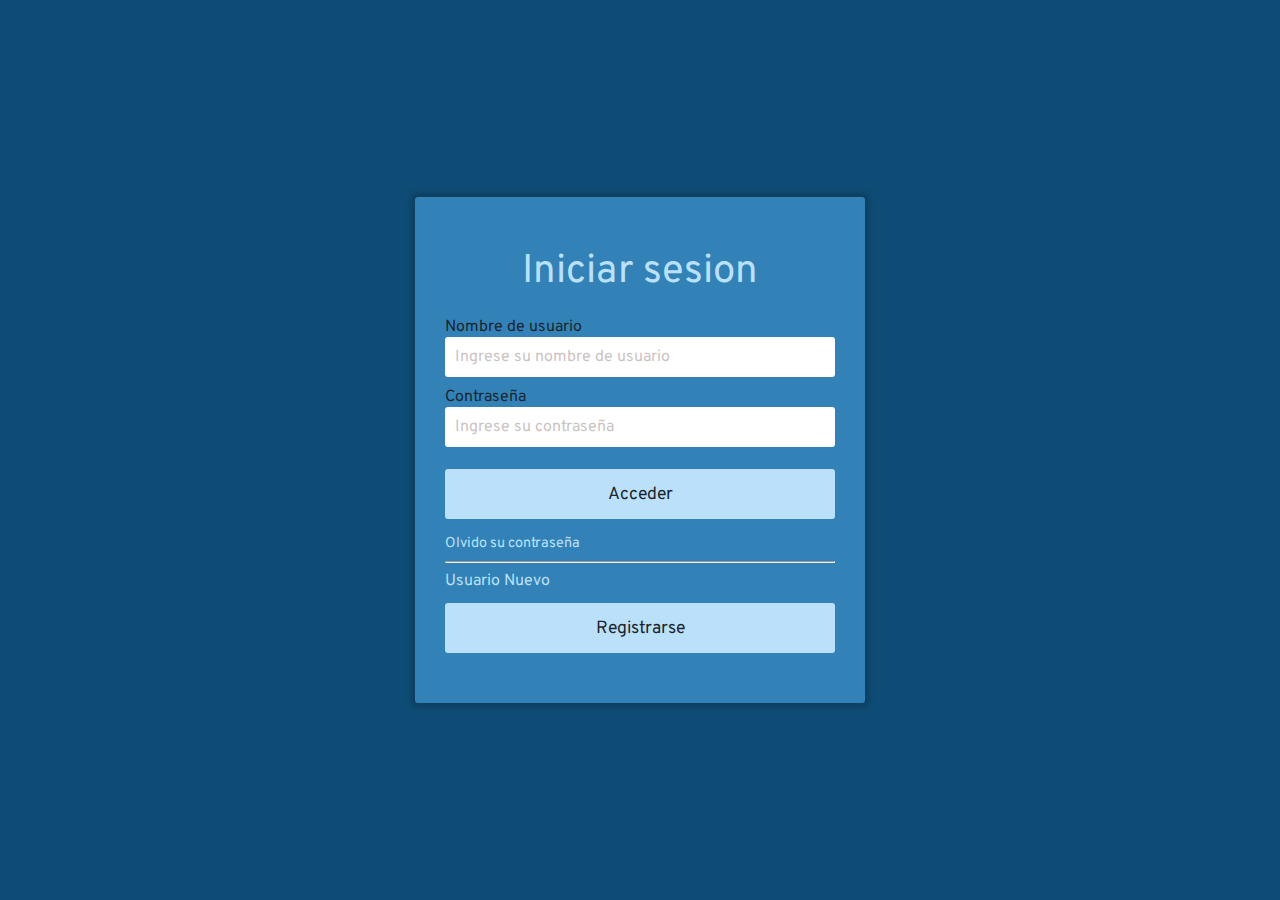
<file: index.html>
<!DOCTYPE html>
<html lang="en">
<head>
    <meta charset="UTF-8">
    <meta name="viewport" content="width=device-width, initial-scale=1.0">
    <title>Formulario</title>        
        <meta name="author" content="">
        <meta name="description" content="">
        <meta name="keywords" content="">
        <link href="https://fonts.googleapis.com/css?family=Nunito&display=swap" rel="stylesheet"> 
        <link href="https://fonts.googleapis.com/css?family=Overpass&display=swap" rel="stylesheet">

        <!-- Link hacia el archivo de estilos css -->
        <link rel="stylesheet" href="css/login.css">

</head>

<body>
    <div id="contenedor">
        <div id="central">
            <div id="login">
                <div class="titulo">
                        Iniciar sesion
                    
                </div>
                <form id="loginform">
                    <label for="">Nombre de usuario</label>
                    <input type="text" name="usuario" placeholder="Ingrese su nombre de usuario" required>
                    <label for="">Contraseña</label>                    
                    <input type="password" name="password" placeholder="Ingrese su contraseña" required>
                

                    <button type="submit" title="registronew" name="registronew" onclick="location.href='vista.html'">
                        Acceder
                   
                    </button>  

                    <div class="enlace">
                        <a href="recordarpass.html">
                            Olvido su contraseña
                        </a>
    
                    </div>

                    <hr>
                    <font color="#bbe1fa">
                        Usuario Nuevo
                    <font>

                        <button type="submit" title="registrarse" name="registrarse" onclick="location.href='registrarse.html'">
                            Registrarse
                       
                        </button>  

                       
                    

                </form>
                
            </div>
        </div>
    </div>
</body>
</html>
</file>
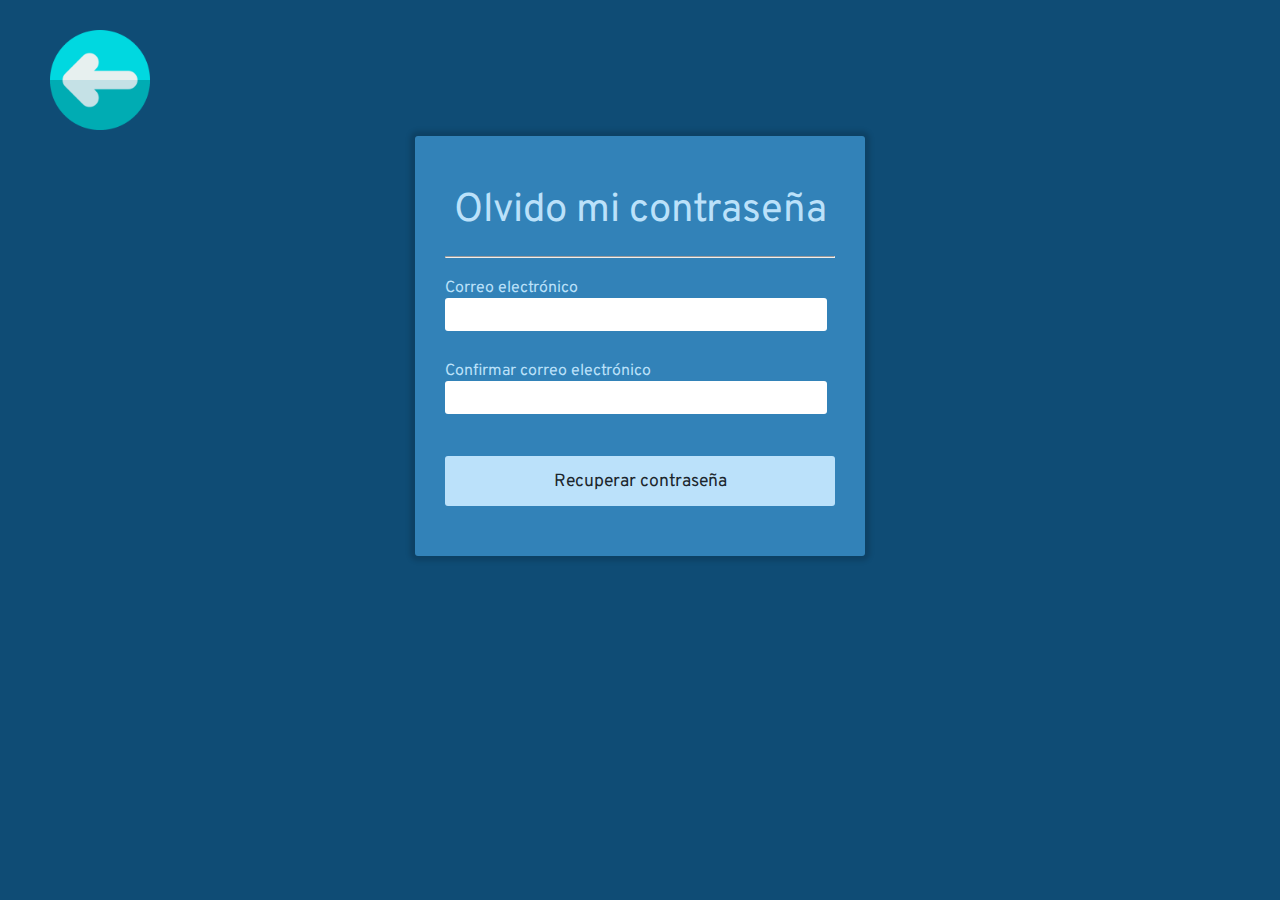
<file: recordarpass.html>
<!DOCTYPE html>
<html lang="en">
<head>
    <meta charset="UTF-8">
    <meta name="viewport" content="width=device-width, initial-scale=1.0">
    <title>Formulario</title>        
        <meta name="author" content="">
        <meta name="description" content="">
        <meta name="keywords" content="">
        <link href="https://fonts.googleapis.com/css?family=Nunito&display=swap" rel="stylesheet"> 
        <link href="https://fonts.googleapis.com/css?family=Overpass&display=swap" rel="stylesheet">

        <!-- Link hacia el archivo de estilos css -->
        <link rel="stylesheet" href="css/login.css">

</head>

<body>
    <div align="left" class="edicion">
        <a href="index.html">
            

            <img src="img/atras.png" alt="" width="100px">
        </a>
</div>
    <div id="contenedor3">
        <div id="central">
            <div id="login">
                <div class="titulo">
                    Olvido mi contraseña
                <hr>
            </div>

            <form id="loginform">
                    <label for="txt_correo">
                        <font color="#bbe1fa">
                            Correo electrónico
                        </font>
                    </label>
                    <br>
                    <input type="email" name="txt_correo" id="txt_correo" style="width : 382px; height : 33px">
                    <br>

                   

                    <label for="txt_confirmar">
                        <font color="#bbe1fa">
                            Confirmar correo electrónico
                        </font>
                    </label>
                    <br>
                    <input type="email" name="txt_confirmar" id="txt_confirmar" style="width : 382px; height : 33px">
                    <br>

                   

            </form>
            <button type="submit" title="registrarse" name="registrarse" onclick="location.href='index.html'">
                Recuperar contraseña
            
            </button> 
            </div>
            </div>
            </div>
        </body>
</html>
</file>
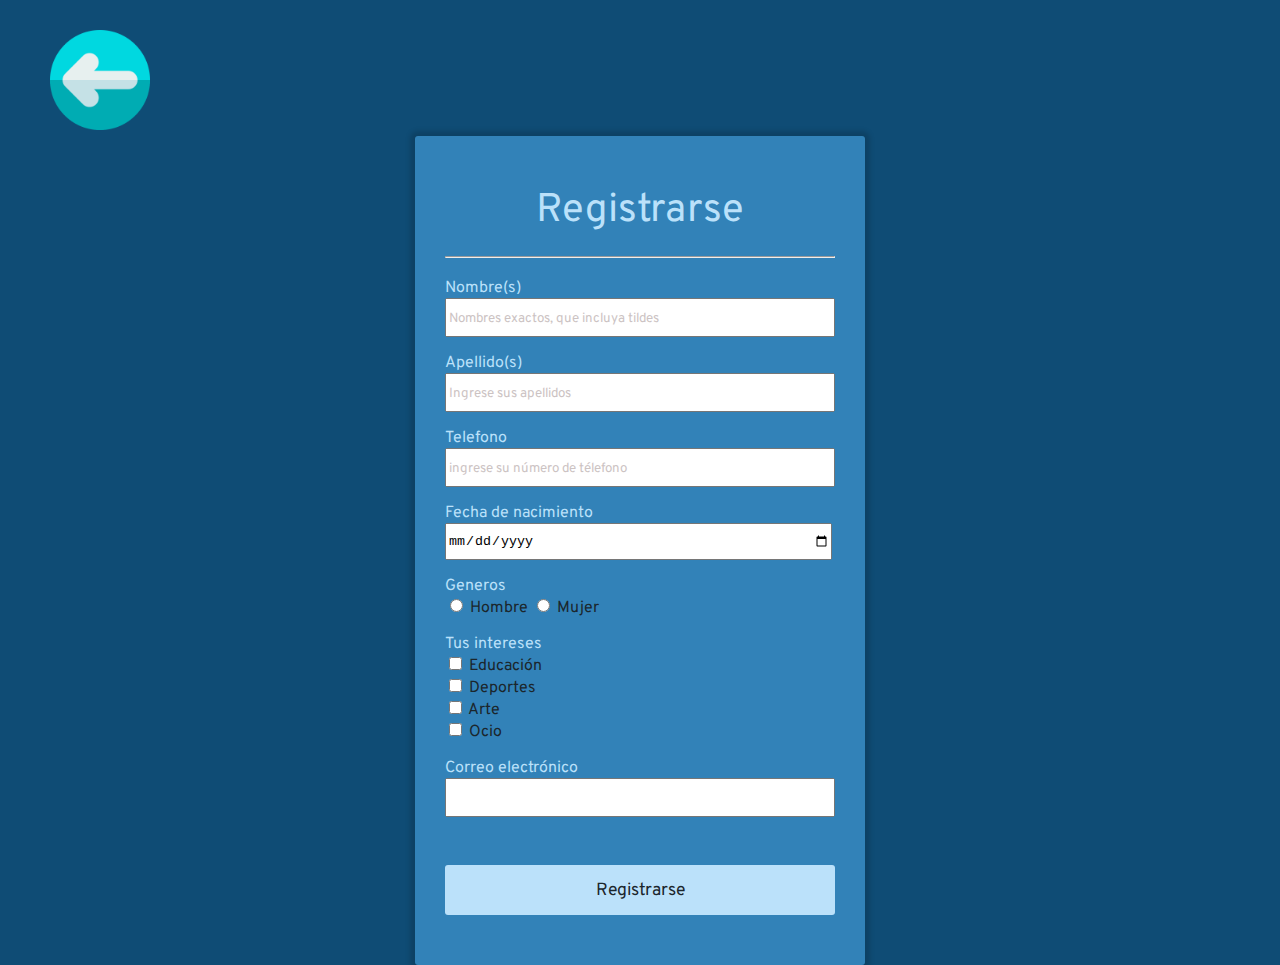
<file: registrarse.html>
<!DOCTYPE html>
<html lang="es">
<head>
    <meta charset="UTF-8">
    <meta name="viewport" content="width=device-width, initial-scale=1.0">
    <title>Registrarse</title>        
        <meta name="author" content="">
        <meta name="description" content="">
        <meta name="keywords" content="">
        <link href="https://fonts.googleapis.com/css?family=Nunito&display=swap" rel="stylesheet"> 
        <link href="https://fonts.googleapis.com/css?family=Overpass&display=swap" rel="stylesheet">

        <!-- Link hacia el archivo de estilos css -->
        <link rel="stylesheet" href="css/login.css">
</head>
<body>
    <div align="left" class="edicion">
        <a href="index.html">
            

            <img src="img/atras.png" alt="" width="100px">
        </a>
</div>
        
    

    <div id="contenedor2">
        
        <div id="central">
            <div id="login2">
                <div class="titulo2">
                    Registrarse
                    <hr>
                </div>
                
                <form id="loginform">
                    <!-- Nombre placeholder para borrar texto xd--> 
                    <p>
                        <label for="txt_nombre">
                            <font color="#bbe1fa">
                                Nombre(s)
                            </font></label>
                        <br>
                        <input type="text" name="txt_nombre" id="txt_nombre" height="100"  style="width : 382px; height : 33px" placeholder="Nombres exactos, que incluya tildes">
                    </p>
                    <!-- Apellido --> 
                    <p>
                        <label for="txt_apellido">
                            <font color="#bbe1fa">
                                Apellido(s)
                            </font>
                        </label>
                        <br>
                        <input type="text" name="txt_apellido" id="txt_apellido" style="width : 382px; height : 33px"  placeholder="Ingrese sus apellidos">
                    </p>
                    <!-- Teléfono --> 
                    <p>
                        <label for="txt_telefono">
                            <font color="#bbe1fa">
                                Telefono
                            </font>
                        </label>
                        <br>
                        <input type="number" name="txt_telefono" id="txt_telefono" style="width : 382px; height : 33px"  placeholder="ingrese su número de télefono" >
                    </p>

                    <!-- Fecha de nacimiento --> 
                    <p>
                        <label for="txt_fecha">
                            <font color="#bbe1fa">
                                Fecha de nacimiento
                            </font>
                        </label>
                        <br>
                        <input type="date" name="txt_fecha" id="txt_fecha" style="width : 382px; height : 33px" >
                    </p>

                    <p>
                        <font color="#bbe1fa">
                            Generos
                        </font>

                            <br>
                            <input type="radio" name="opt_genero" id="opt_genero_h">
                            <label for="opt_genero">Hombre</label>
                
                            <input type="radio" name="opt_genero" id="opt_genero_m">
                            <label for="opt_genero">Mujer</label>
                
                    </p>

                    <p>
                        <font color="#bbe1fa">

                        Tus intereses
                        </font>
                        <br>
                            <input type="checkbox" name="chk_intereses1" id="">
                            <label for="chk_intereses">Educación</label>
                            <br>
                            <input type="checkbox" name="chk_intereses2" id="">
                            <label for="chk_intereses">Deportes</label>
                            <br>
                            <input type="checkbox" name="chk_intereses3" id="">
                            <label for="chk_intereses">Arte</label>
                            <br>
                            <input type="checkbox" name="chk_intereses4" id="">
                            <label for="chk_intereses">Ocio</label>
                    </p>

                    <p>
                        <label for="txt_correo">
                            <font color="#bbe1fa">
                                Correo electrónico
                            </font>
                        </label>
                        <br>
                        <input type="email" name="txt_correo" id="txt_correo" style="width : 382px; height : 33px">
                        <br>

                       
                    </p>
<br>



    
                </form>
                
                <button type="submit" title="registrate" name="registrate" onclick="location.href='index.html'">
                    Registrarse
                
                </button>  
               
                
                
            </div>
            
        </div>
        
    </div>
</body>
</html>
</file>
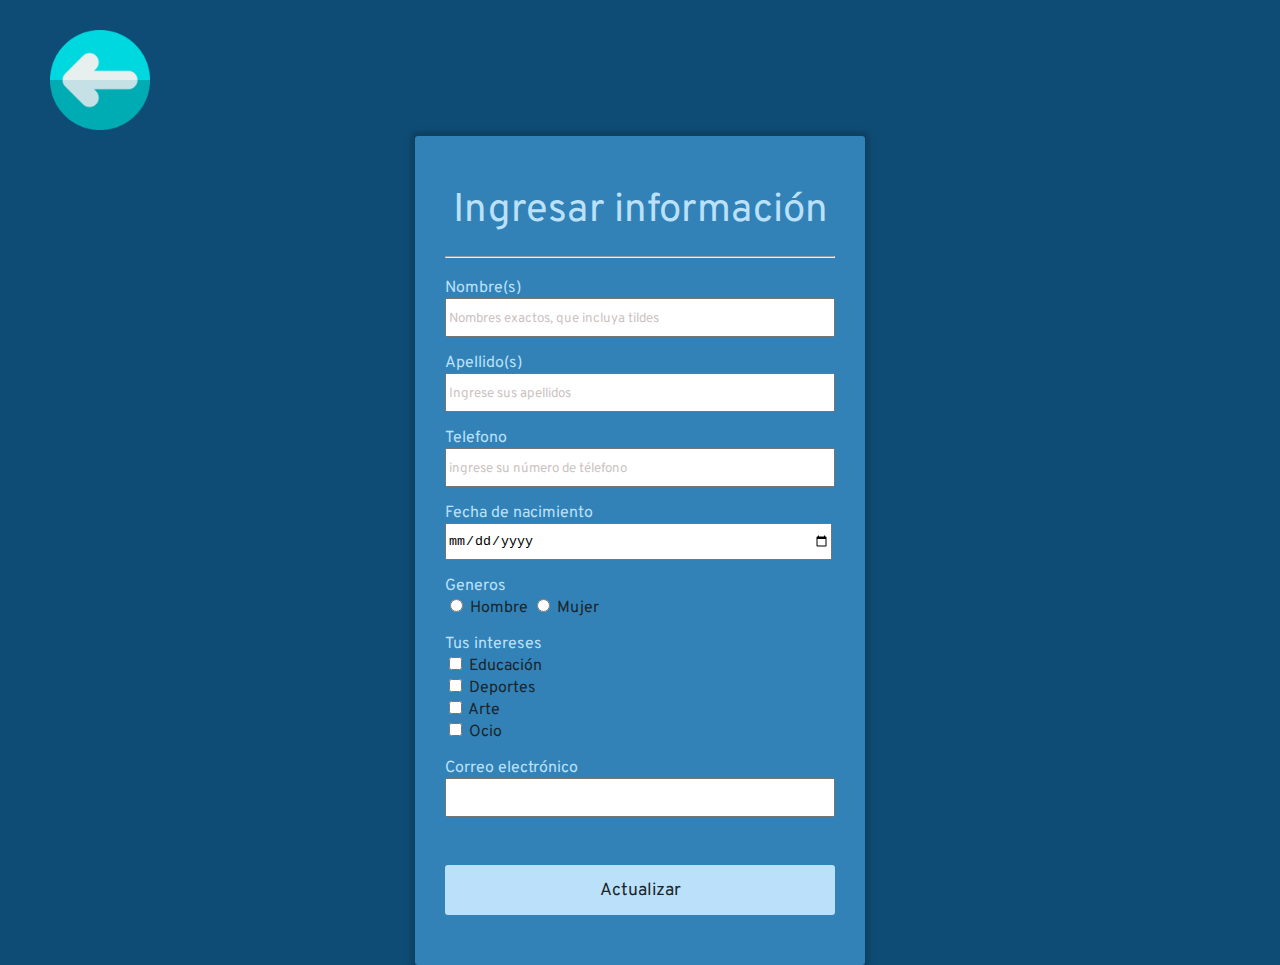
<file: vista.html>
<!DOCTYPE html>
<html lang="es">
<head>
    <meta charset="UTF-8">
    <meta name="viewport" content="width=device-width, initial-scale=1.0">
    <title>Registrarse</title>        
        <meta name="author" content="">
        <meta name="description" content="">
        <meta name="keywords" content="">
        <link href="https://fonts.googleapis.com/css?family=Nunito&display=swap" rel="stylesheet"> 
        <link href="https://fonts.googleapis.com/css?family=Overpass&display=swap" rel="stylesheet">

        <!-- Link hacia el archivo de estilos css -->
        <link rel="stylesheet" href="css/login.css">
</head>
<body>
    <div align="left" class="edicion">
        <a href="index.html">
            

            <img src="img/atras.png" alt="" width="100px">
        </a>
</div>
        
    

    <div id="contenedor2">
        
        <div id="central">
            <div id="login2">
                <div class="titulo2">
                    Ingresar información
                    <hr>
                </div>
                
                <form id="loginform">
                    <!-- Nombre placeholder para borrar texto xd--> 
                    <p>
                        <label for="txt_nombre">
                            <font color="#bbe1fa">
                                Nombre(s)
                            </font></label>
                        <br>
                        <input type="text" name="txt_nombre" id="txt_nombre" height="100"  style="width : 382px; height : 33px" placeholder="Nombres exactos, que incluya tildes">
                    </p>
                    <!-- Apellido --> 
                    <p>
                        <label for="txt_apellido">
                            <font color="#bbe1fa">
                                Apellido(s)
                            </font>
                        </label>
                        <br>
                        <input type="text" name="txt_apellido" id="txt_apellido" style="width : 382px; height : 33px"  placeholder="Ingrese sus apellidos">
                    </p>
                    <!-- Teléfono --> 
                    <p>
                        <label for="txt_telefono">
                            <font color="#bbe1fa">
                                Telefono
                            </font>
                        </label>
                        <br>
                        <input type="number" name="txt_telefono" id="txt_telefono" style="width : 382px; height : 33px"  placeholder="ingrese su número de télefono" >
                    </p>

                    <!-- Fecha de nacimiento --> 
                    <p>
                        <label for="txt_fecha">
                            <font color="#bbe1fa">
                                Fecha de nacimiento
                            </font>
                        </label>
                        <br>
                        <input type="date" name="txt_fecha" id="txt_fecha" style="width : 382px; height : 33px" >
                    </p>

                    <p>
                        <font color="#bbe1fa">
                            Generos
                        </font>

                            <br>
                            <input type="radio" name="opt_genero" id="opt_genero_h">
                            <label for="opt_genero">Hombre</label>
                
                            <input type="radio" name="opt_genero" id="opt_genero_m">
                            <label for="opt_genero">Mujer</label>
                
                    </p>

                    <p>
                        <font color="#bbe1fa">

                        Tus intereses
                        </font>
                        <br>
                            <input type="checkbox" name="chk_intereses1" id="">
                            <label for="chk_intereses">Educación</label>
                            <br>
                            <input type="checkbox" name="chk_intereses2" id="">
                            <label for="chk_intereses">Deportes</label>
                            <br>
                            <input type="checkbox" name="chk_intereses3" id="">
                            <label for="chk_intereses">Arte</label>
                            <br>
                            <input type="checkbox" name="chk_intereses4" id="">
                            <label for="chk_intereses">Ocio</label>
                    </p>

                    <p>
                        <label for="txt_correo">
                            <font color="#bbe1fa">
                                Correo electrónico
                            </font>
                        </label>
                        <br>
                        <input type="email" name="txt_correo" id="txt_correo" style="width : 382px; height : 33px">
                        <br>

                       
                    </p>
<br>



    
                </form>
                
                <button type="submit" title="registrate" name="registrate" onclick="location.href='index.html'">
                    Actualizar
                
                </button>  
               
                
                
            </div>
            
        </div>
        
    </div>
</body>
</html>
</file>
<file: css/login.css>
/* CONFIGURA EL CUERPO DE LA HOJA*/
body {
    font-family: 'Overpass', sans-serif;
    font-weight: normal;
    font-size: 100%;
    color: #1b262c;
    margin: 0;
    background-color: #0f4c75;
}

/* ESTA CENTRANDO EL CUADRO DEL FORMULARIO */ 
#contenedor {
    display: flex;
    align-items: center;
    justify-content: center;
    margin: 0;
    padding: 0;
    min-width: 100vw;
    min-height: 100vh;
    width: 100%;
    height: 100%;
}

/* CAMBIA LAS DIMENSIONES DEL CUADRO DEL FORMULARIO */
#central {
    max-width: 450px;
    width: 100%;
}

/* ESTA CONFIGURANDO EL TITULO BIENVENIDO*/
.titulo {
    font-size: 250%;
    color:#bbe1fa;
    text-align: center;
    margin-bottom: 20px;
}

/* GENERALMENTE CONFIGURA EL CUADRO DEL FORMULARIO*/
#login {
    width: 100%;
    padding: 50px 30px;
    background-color: #3282b8;
    -webkit-box-shadow: 0px 0px 5px 5px rgba(0,0,0,0.15);
    -moz-box-shadow: 0px 0px 5px 5px rgba(0,0,0,0.15);
    box-shadow: 0px 0px 5px 5px rgba(0,0,0,0.15);
    
    border-radius: 3px 3px 3px 3px;
    -moz-border-radius: 3px 3px 3px 3px;
    -webkit-border-radius: 3px 3px 3px 3px;
    
    box-sizing: border-box;
}

 /* ESTE ES PARA LOS INPUT DEL FORMULARIO */ 
#login input{
    font-family: 'Overpass', sans-serif;
    font-size: 100%;
    color: #1b262c;
    display: block;
    width: 100%;
    height: 40px;
    margin-bottom: 10px;
    padding: 5px 5px 5px 10px;
    box-sizing: border-box;
    border: none;
    border-radius: 3px 3px 3px 3px;
    -moz-border-result: 3px 3px 3px 3px;
    -webkit-border-result: 3px 3px 3px 3px;
}
/* CONFIGURA LOS ESTILOS DEL PLACEHOLDER*/
#login input::placeholder {
    font-family: 'Overpass', sans-serif;
    color: #CCC3C3;
}

/* CONFIGURA EL BOTON LOGIN */
#login button {
    font-family: 'Overpass', sans-serif;
    font-size: 110%;
    color:#1b262c;
    width: 100%;
    height: 50px;
    border: none;
    border-radius: 3px 3px 3px 3px;
    -moz-border-result: 3px 3px 3px 3px;
    -webkit-border-result: 3px 3px 3px 3px;
    background-color: #bbe1fa;
    margin-top: 12px;
}

/* CAMBIAR EL COLOR DEL BOTON*/
#login button:hover {
    background-color: #04468A;
    color:#bbe1fa;
}

.botonconfigurado {
    background-color: #bbe1fa;
}
/* CONFIGURANDO OLVIDO SU CONTRASEÑA */
.enlace{
    font-size: 90%;
    text-align: left;
    margin-top: 15px;

}

/* CONFIGURANDO EL FORMULARIO */
.enlace a{
    display: block;
    text-decoration: none;
    color:#bbe1fa;
    margin-bottom: 3px;
} 
   
/* CONFIGURANDO EL BOTON */
.enlace a:hover{
    color: #04468A;
} 

.regresar {
    font-size: 250%;
    color:#bbe1fa;
    text-align: center;
    margin-bottom: 20px;
}

.edicion {
    margin-top: 30px;
    margin-left: 50px;
}

.edicion a {
    text-decoration: none;
}

/* ESTA CENTRANDO EL CUADRO DEL REGISTRARSE */ 
#contenedor2 {
    display: flex;
    align-items: center;
    justify-content: center;
    margin: 0;
    padding: 0;
    min-width: 100vw;
    min-height: 70vh;
    width: 100%;
    height: 100%;
}

/* ESTA CENTRANDO EL CUADRO DEL OLVIDE MI CONTRASEÑA */ 
#contenedor3 {
    display: flex;
    align-items: center;
    justify-content: center;
    margin: 0;
    padding: 0;
    min-width: 100vw;
    min-height: 45vh;
    width: 100%;
    height: 100%;
}

/* ESTA CONFIGURANDO EL TITULO REGISTRARSE*/
.titulo2 {
    font-size: 250%;
    color:#bbe1fa;
    text-align: center;
    margin-bottom: 5px;
}

.campo{
    width: 30px;
    height: 10px;
    background-color: aqua;

    padding: 15px 25px;
}

/* NUEVOS LOGINS XD*/
/* GENERALMENTE CONFIGURA EL CUADRO DEL FORMULARIO*/
#login2 {
    width: 100%;
    padding: 50px 30px;
    background-color: #3282b8;
    -webkit-box-shadow: 0px 0px 5px 5px rgba(0,0,0,0.15);
    -moz-box-shadow: 0px 0px 5px 5px rgba(0,0,0,0.15);
    box-shadow: 0px 0px 5px 5px rgba(0,0,0,0.15);
    
    border-radius: 3px 3px 3px 3px;
    -moz-border-radius: 3px 3px 3px 3px;
    -webkit-border-radius: 3px 3px 3px 3px;
    
    box-sizing: border-box;
}


/* CONFIGURA LOS ESTILOS DEL PLACEHOLDER*/
#login2 input::placeholder {
    font-family: 'Overpass', sans-serif;
    color: #CCC3C3;
}

/* CONFIGURA EL BOTON LOGIN */
#login2 button {
    font-family: 'Overpass', sans-serif;
    font-size: 110%;
    color:#1b262c;
    width: 100%;
    height: 50px;
    border: none;
    border-radius: 3px 3px 3px 3px;
    -moz-border-result: 3px 3px 3px 3px;
    -webkit-border-result: 3px 3px 3px 3px;
    background-color: #bbe1fa;
    margin-top: 12px;
}

/* CAMBIAR EL COLOR DEL BOTON*/
#login2 button:hover {
    background-color: #04468A;
    color:#bbe1fa;
}
</file>
